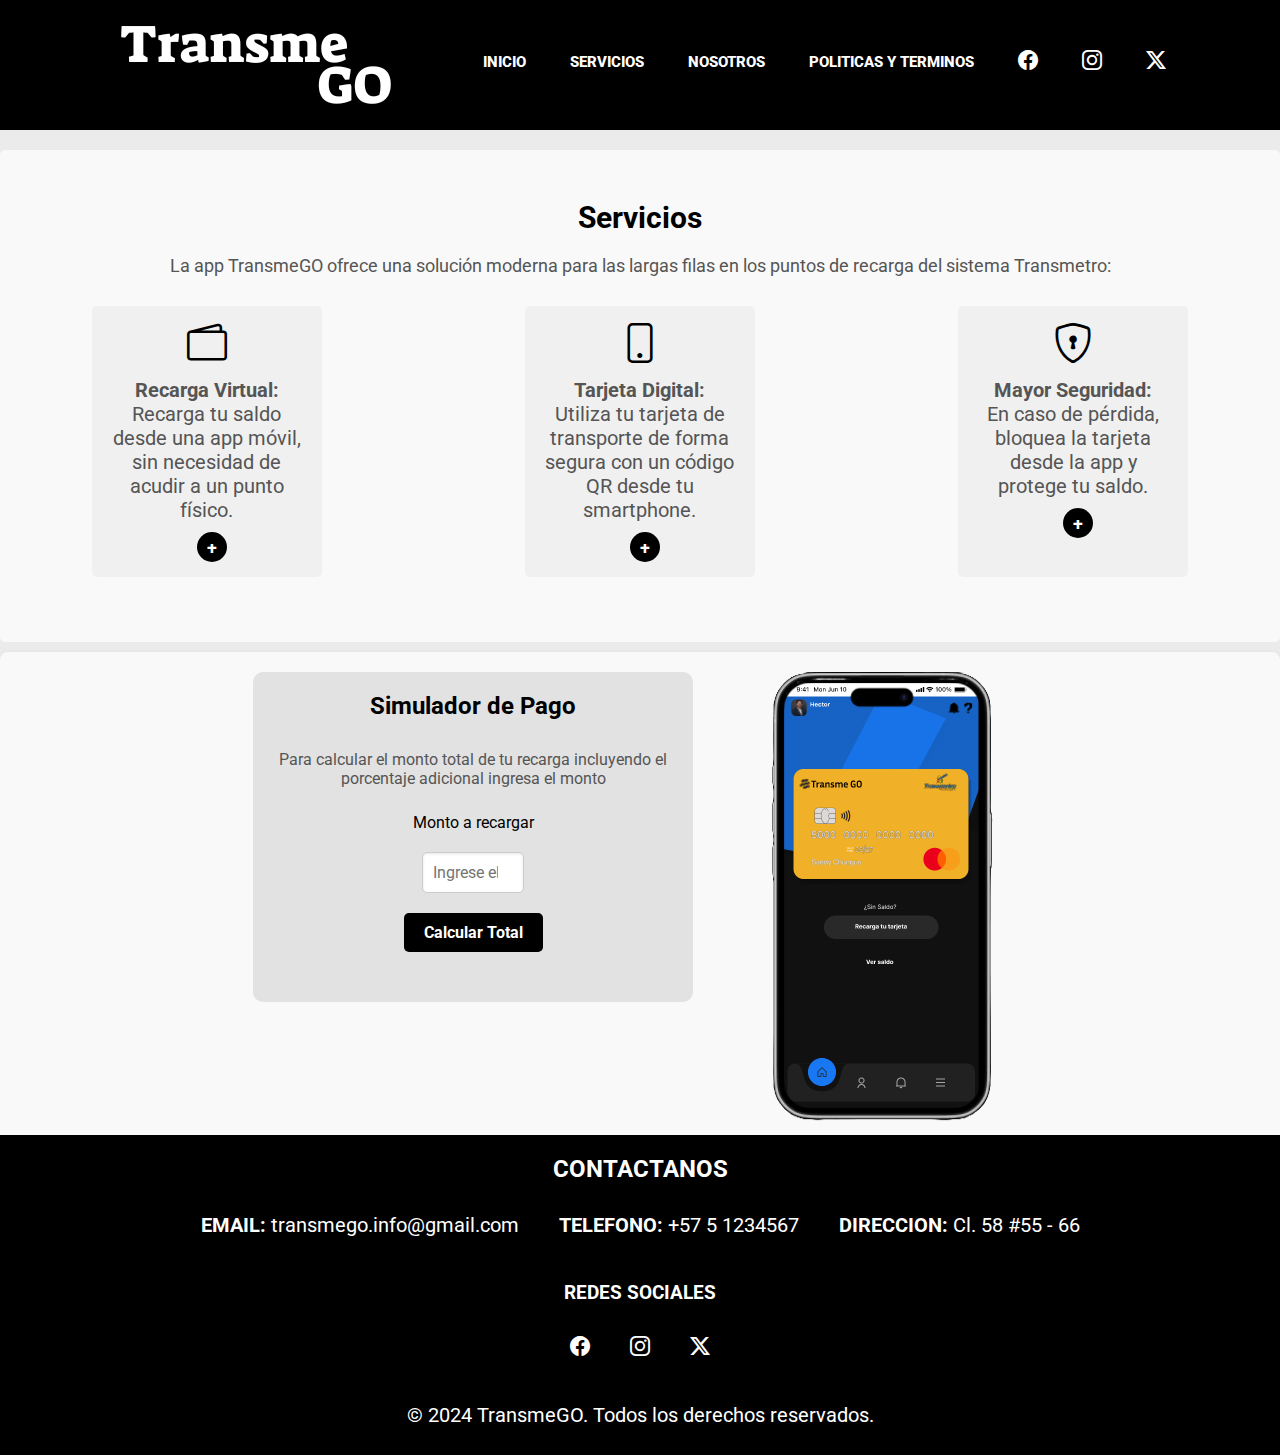
<file: solucion.html>
<!DOCTYPE html>
<html lang="es">
<head>
    <meta charset="UTF-8">
    <meta name="viewport" content="width=device-width, initial-scale=1.0">
    <title>Servicios - TransmeGO</title>
    <link rel="stylesheet" href="styles.css">
    <link rel="stylesheet" href="https://cdn.jsdelivr.net/npm/bootstrap-icons@1.11.3/font/bootstrap-icons.min.css">
    <script src="https://code.jquery.com/jquery-3.6.0.min.js"></script>
</head>
<body>
    <header class="solucion">
		<div class="wrapper-header">
			<div class="logo"><a href="index.html"><img src="/imagenes/Transme_GO_no_background_r.png" alt="Logo transmego"></a></div>		
			<nav>
				<div class="components">
					<a id="mayus" href="index.html">Inicio</a>
					<a id="mayus" href="solucion.html">Servicios</a>
					<a id="mayus" href="Nosotros.html">Nosotros</a>
					<a id="mayus" href="politicasyterminos.html">Politicas y terminos</a>
					<a href="https://www.facebook.com/profile.php?id=61567866052051" target="_blank" ><i class="bi bi-facebook"></i></a>
					<a href="https://www.instagram.com/trans_mego/" target="_blank"><i class="bi bi-instagram"></i></a>
					<a href="https://x.com/TransmeGO_" target="_blank"><i class="bi bi-twitter-x"></i></a>
				</div>
			</nav>
		</div>
	</header>

    <section id="solucion" class="solution">
        <div class="wrapper">
            <h2>Servicios</h2>
            <p>La app TransmeGO ofrece una solución moderna para las largas filas en los puntos de recarga del sistema Transmetro:</p>
            <div class="lista-soluciones">
                <ul>
                    <li>
                        <i class="bi bi-wallet2 icono-solucion"></i>
                        <strong>Recarga Virtual:</strong> Recarga tu saldo desde una app móvil, sin necesidad de acudir a un punto físico.
                    <button class="toggleBtn">+</button>
                    <div class="detalle" style="display: none;">
                        <p>Recarga virtualmente tu tarjeta usando aplicaciones como Nequi y Daviplata, lo que permite más conveniencia y menos tiempo en filas.</p>
                    </div>
                </li>
                <li>
                    <i class="bi bi-phone icono-solucion"></i>
                    <strong>Tarjeta Digital:</strong> Utiliza tu tarjeta de transporte de forma segura con un código QR desde tu smartphone.
                    <button class="toggleBtn">+</button>
                    <div class="detalle" style="display: none;">
                        <p>Genera un código QR para utilizar tu tarjeta de forma virtual, lo cual brinda mayor seguridad y comodidad.</p>
                    </div>
                </li>
                <li>
                    <i class="bi bi-shield-lock icono-solucion"></i>
                    <strong>Mayor Seguridad:</strong> En caso de pérdida, bloquea la tarjeta desde la app y protege tu saldo.
                    <button class="toggleBtn">+</button>
                    <div class="detalle" style="display: none;">
                        <p>Protege tu saldo de manera inmediata si pierdes la tarjeta, evitando el uso no autorizado de la misma.</p>
                    </div>
                </li>
            </ul>
        </div>
        </div>
    </section>

    <section id="simulador-pago" class="solution">
        <div class="simulador"> 
            <div class="wrapper-simulador">
                <h3>Simulador de Pago</h3>
                <p>Para calcular el monto total de tu recarga incluyendo el porcentaje adicional ingresa el monto</p>
                <label for="monto">Monto a recargar</label>
                <input type="number" id="monto" placeholder="Ingrese el monto" />
                <button onclick="calcularTotal()">Calcular Total</button>
                <p id="resultado-simulador"></p>
            </div>
        </div>
        <div class="imagen-simulador">
            <img src="/imagenes/file.png" alt="recarga desde figma">
        </div>
    </section>
    
    
	<footer id="contacto">
		<div class="wrapper-footer">
            <div class="contenedor-contactos">
                <h2>CONTACTANOS </h2>
                <ul>
                    <li><strong>EMAIL:</strong><a href="mailto:transmego.info@gmail.com"> transmego.info@gmail.com</a></li>
                    <li><strong>TELEFONO:</strong> +57 5 1234567 </li>
                    <li><strong>DIRECCION:</strong> Cl. 58 #55 - 66</li>
                </ul>
            </div>
            <div class="contenedor-redes">
                <h3>REDES SOCIALES</h3>
                <ul>
                    <li><a href="https://www.facebook.com/profile.php?id=61567866052051" target="_blank" ><i class="bi bi-facebook"></i></a></li>
                    <li><a href="https://www.instagram.com/trans_mego/" target="_blank"><i class="bi bi-instagram"></i></a></li>
                    <li><a href="https://x.com/TransmeGO_" target="_blank"><i class="bi bi-twitter-x"></i></a></li>
                </ul>
            </div>
            <p>&copy; 2024 TransmeGO. Todos los derechos reservados.</p>
		</div>
	</footer>

    <script src="header.js"></script>
    <script src="despegable.js"></script>
    <script src="simulador.js"></script>

</body>
</html>
</file>
<file: styles.css>
@import url('https://fonts.googleapis.com/css2?family=Inter:ital,opsz,wght@0,14..32,100..900;1,14..32,100..900&family=Roboto:ital,wght@0,100;0,300;0,400;0,500;0,700;0,900;1,100;1,300;1,400;1,500;1,700;1,900&display=swap');

* {
    margin: 0;
    padding: 0;
    font-family: "Roboto", serif;
}
header {
    width:100%;
    overflow:hidden;
    background:#000000;
}

.solucion {
    margin-bottom: 20px;

}

body{
    background-color: #ebebeb;
    position: relative;
    min-height: 100vh;
    padding-bottom: 280px;
}

.wrapper {
    margin:auto;
    overflow:hidden;
    flex: 1;
}

#wrapper-web {
    display: flex;
    justify-content: center;
    column-gap: 70px;
}

.wrapper-header {
    width:90%;
    max-width:1200px;
    margin:auto;
    overflow:hidden;
    display: flex;
    justify-content: space-around;
    flex: 1;
}

.description-inicio {
    margin: auto 0; /* Centra verticalmente dentro del contenedor */
    max-width: 600px; /* Control del ancho (opcional) */
    text-align: center  ; /* Cambia a "center" si deseas centrar horizontalmente el texto */
}
.contenedor-objetivosI {
    display: flex;
    justify-content: center;
    align-items: center;
    border-radius: 20px;
    padding: 20px;
    column-gap: 50px;
}
.contenedor-objetivosI .description-inicio{
    align-items: center;
}
.image-inicio {
    flex: 1;
    max-width: 300px; /* Ajusta el ancho según tus necesidades */
    float: left;
    margin-left: 80px;
    margin-right: 80px;
}

.description-inicio {
    flex: 2;
    padding-left: 40px;
    max-width: 600px;
    float: right;
}

.image-inicio img {
    width: 100%;
    height: auto;
    display: block;
}


header .logo {
    float:left;
    margin-top: 20px;
}

header nav {
    float:right;
    line-height:100px;
}

header nav a {
    display:inline-block;
    color:#fff;
    text-decoration:none;
    padding:10px 20px;
    font-size:20px;
    font-weight:bold;
	-webkit-transition:all 500ms ease;
	-o-transition:all 500ms ease;
	transition:all 500ms ease;
}

header nav a:hover {
    background: #333333;
    border-radius: 25px; /* Mantén un borde redondeado más pequeño */
    padding: 5px 15px; /* Reduce el padding para hacer el hover más pequeño */
    box-shadow: 0 2px 5px rgba(0, 0, 0, 0.1); /* Sombra más sutil y pequeña */
    transition: all 300ms ease;
}


/* Sección de héroe */
.hero {
    display: flex;
    justify-content: center;
    align-items: center;
    background-image: url(imagenes/transmetro-1024x576.jpg);
    background-size: 100%;
    background-repeat: no-repeat;
    background-position: center;
    width: 100%;
    height: 100vh;
}

.hero .wrapper {
    display: flex;
    flex-direction: column;
    justify-content: center;
    align-items: center;
    text-align: center;
    height: 100%;
}

.hero h1 {
    font-size: 50px;
    color: #000000;
    background-color: rgba(255, 255, 255, .87);
    display: inline-block;
    border-radius: 10px;
    margin-bottom: 10px;
}

.hero p {
    font-size: 25px;
    color: #fff;
    background-color: rgba(0, 0, 0, .87);
    display: inline;
    border-radius: 10px;
    padding-left: 10px;
    padding-right: 10px;
}

.app-links img {
    width: 160px;
    height: 10;
    margin: 20px;
}

.objectives{
    display: flex;
    justify-content: center;
    column-gap: 40px;
}
.objectives, .solution {
    padding: 50px 0;
    background: #f9f9f9;
    text-align: center;
    border-radius:5px ;
    row-gap: 10px;
    margin-bottom: 10px;
}

.objectives h2, .solution h2 {
    color: #000000;
    font-size: 30px;
    margin-bottom: 20px;
}

.objectives p, .solution p {
    color: #333333;
    font-size: 18px;
    margin-bottom: 30px;
}

ul {
    list-style: none;
}

ul li {
    color: #555555;
    font-size: 20px;
    margin-bottom: 15px;
}

/* Estilos del footer */
footer {
    width: 100%;
    background-color: #000000;
    margin-top: 20px;
    padding: 20px 0;
    color: white;
    text-align: center;
    position: absolute;
    bottom: 0;
    height: 280px;
}

.contenedor-contactos ul,.contenedor-redes ul{
    margin: 30px 40px;
    display: flex;
    flex-direction: row;
    justify-content: center;
    gap: 40px;
}

.contenedor-contactos li{
    color:#fff;
}

.wrapper-footer p{
    font-size: 20px;
}


footer a {
    color: #ffffff;
    text-decoration: none;
}


footer p {
    margin: 0;
    font-size: 16px;
}
header.header2 {
    background-color: #333333; 
    transition: background-color 0.3s ease;
}

.solution li{
    display:inline-block ;
}

.toggleBtn {
    background-color: #000000;
    color: #ffffff;
    border: none;
    border-radius: 50%;
    width: 30px;
    height: 30px;
    font-size: 18px;
    font-weight: bold;
    cursor: pointer;
    margin-left: 10px;
    margin-top: 10px;
    transition: background-color 0.3s ease;
}

.detalle {
    padding: 10px 15px;
    background-color: #f9f9f9;
    border-left: 3px solid #434d53;
    border-radius: 5px;
    margin-top: 10px;
    color: #333333;
    font-size: 16px;
    min-height: 130px;
}

.detalle p {
    margin: 0;
    display: flex;
    align-items: center;
}


.solution ul {
    display: flex;
    flex-direction: row;
    justify-content: space-around;
    width: 100%;
    gap: 20px; /* Espacio entre cada elemento */
    padding: 0;
    list-style: none;
}

.solution li {
    background-color: #f0f0f0;
    padding: 15px;
    border-radius: 5px;
    width: 200px; /* Ajusta el ancho según tus necesidades */
    text-align: center;
    position: relative;
    display: flex;
    flex-direction: column;
    align-items: center;
}

.icono-solucion {
    font-size: 40px; /* Tamaño grande del ícono */
    color: #000000; /* Color del ícono */
    margin-bottom: 10px; /* Espacio entre el ícono y el título */
}

.solution h3 {
    margin: 10px 0;
    font-size: 18px;
    color: #333;
}

.solution p {
    font-size: 18px;
    color: #555;
}

#mayus {
    font-weight: 800;
    text-transform: uppercase;
    font-size: 15px;
}

.contenedores-soluciones ul {
    display: flex;
    width: 100%;
}

.lista-soluciones {
    display: flex;
    justify-content: space-around;
    width: 100%;
    gap: 50px;
}

.lista-soluciones p { 
    font-size: 16px;
}

/* Estilos específicos para la sección "Sobre Nosotros" */
.about {
    padding: 60px 0;
    background-color: #f4f4f4;
    color: #333;
    text-align: center;
}

.about h2 {
    font-size: 36px;
    color: #333;
    margin-bottom: 20px;
    font-weight: 700;
}

.about p {
    font-size: 18px;
    line-height: 1.6;
    margin: 15px 0;
    max-width: 800px;
    margin-left: auto;
    margin-right: auto;
}

.about strong {
    color: #000; /* Resalta el nombre de la marca */
}

.policies {
    max-width: 800px;
    margin: 2rem auto;
    padding: 1rem;
    line-height: 1.6;
}

.policies h2 {
    font-size: 2rem;
    text-align: center;
    margin-bottom: 1.5rem;
}

.policies h3 {
    font-size: 1.5rem;
    margin-top: 1.5rem;
}

.policies p {
    margin-bottom: 1rem;
}

.policies a {
    color: #007BFF;
    text-decoration: none;
}

.policies a:hover {
    text-decoration: underline;
}

/* Estilos para el simulador de pago */
#simulador-pago {
    display: flex;
    justify-content: center;
    background-color: #f9f9f9; /* Fondo similar al de las soluciones */
    padding: 20px;
    margin-bottom: 25px;
    border-radius: 8px; /* Bordes redondeados */
    box-shadow: 0 2px 5px rgba(0, 0, 0, 0.1); /* Sombra sutil */
    text-align: center; 
    column-gap: 70px;
}

.wrapper-simulador p{
    max-width: 400px;
}

.wrapper-simulador{
    background-color: #e2e2e2;
    border-radius: 10px;
    padding: 10px 20px 10px 20px;    
}


#simulador-pago h3 {
    font-size: 24px; /* Tamaño del título */
    color: #000; /* Color del texto */
    margin-bottom: 15px; /* Espacio debajo del título */
    font-weight: bold;
}

#simulador-pago p {
    font-size: 16px; /* Tamaño del texto */
    color: #555; /* Color del texto */
    margin-bottom: 15px;
}

#simulador-pago input {
    width: 20%; /* Ancho del input */
    padding: 10px; /* Espaciado interno */
    margin: 10px 0; /* Margen alrededor */
    border: 1px solid #ccc; /* Borde */
    border-radius: 5px; /* Bordes redondeados */
    font-size: 16px;
    box-shadow: inset 0 1px 3px rgba(0, 0, 0, 0.1); /* Sombra interna */
}

#simulador-pago button {
    background-color: #000; /* Color de fondo */
    color: #fff; /* Color del texto */
    border: none; /* Sin borde */
    padding: 10px 20px; /* Espaciado interno */
    font-size: 16px; /* Tamaño de la fuente */
    font-weight: bold; /* Fuente en negrita */
    border-radius: 5px; /* Bordes redondeados */
    cursor: pointer; /* Cambiar cursor al pasar */
    transition: background-color 0.3s ease; /* Transición suave */
}

#simulador-pago button:hover {
    background-color: #333; /* Cambio de color al pasar el ratón */
}

#resultado-simulador {
    margin-top: 15px; /* Espacio encima del resultado */
    font-size: 18px; /* Tamaño del texto */
    color: #333; /* Color del texto */
    font-weight: bold; /* Negrita */
}

#simulador-pago .wrapper-simulador {
    display: flex;
    flex-direction: column; /* Disposición vertical */
    align-items: center;    /* Centra los elementos horizontalmente */
    gap: 10px;              /* Espacio entre los elementos */
}

#equipo{
    background-color: #f9f9f9;
    padding-bottom: 10px;
}

#equipo h2{
    text-align: center ;
    font-size: 40px;
    margin: 15px 15px;
    padding-top: 20px;
}



.nuestro-team{
    display: grid;
    grid-template-columns: repeat(3,280px);
    margin-bottom: 60px;
    justify-content: center;
    row-gap: 20px;
}

.nuestro-team h3,p{
    margin-top: 5px;
}



.nuestro-team > div{
    padding: 30px 30px 40px 30px;
    background-color: #020202;
    border-radius: 12px;
    margin: 0 auto;
    text-align: center;
    color: #eeeeee;
}


#equipo img{
    width: 160px;
    height: 240px;
    border-radius: 12px;
}
/* Estilos para pantallas grandes (escritorio) */
</file>
